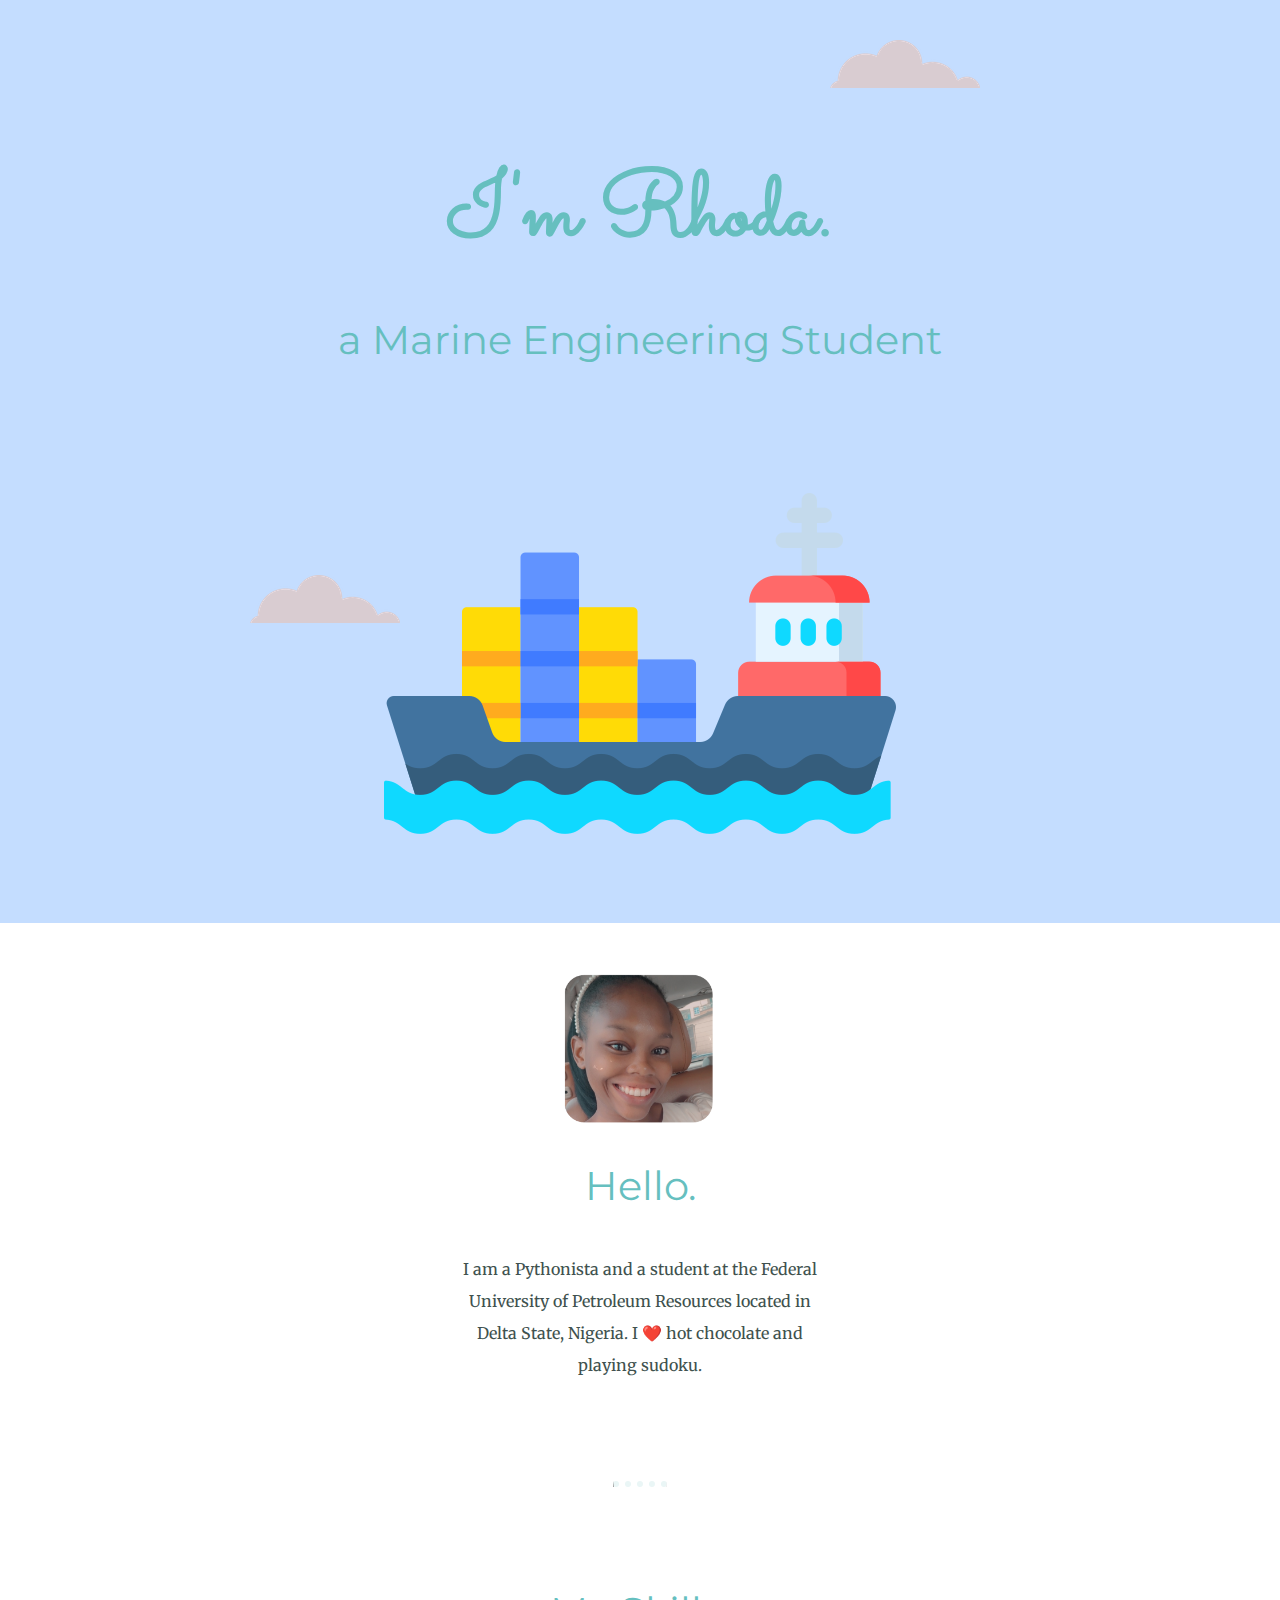
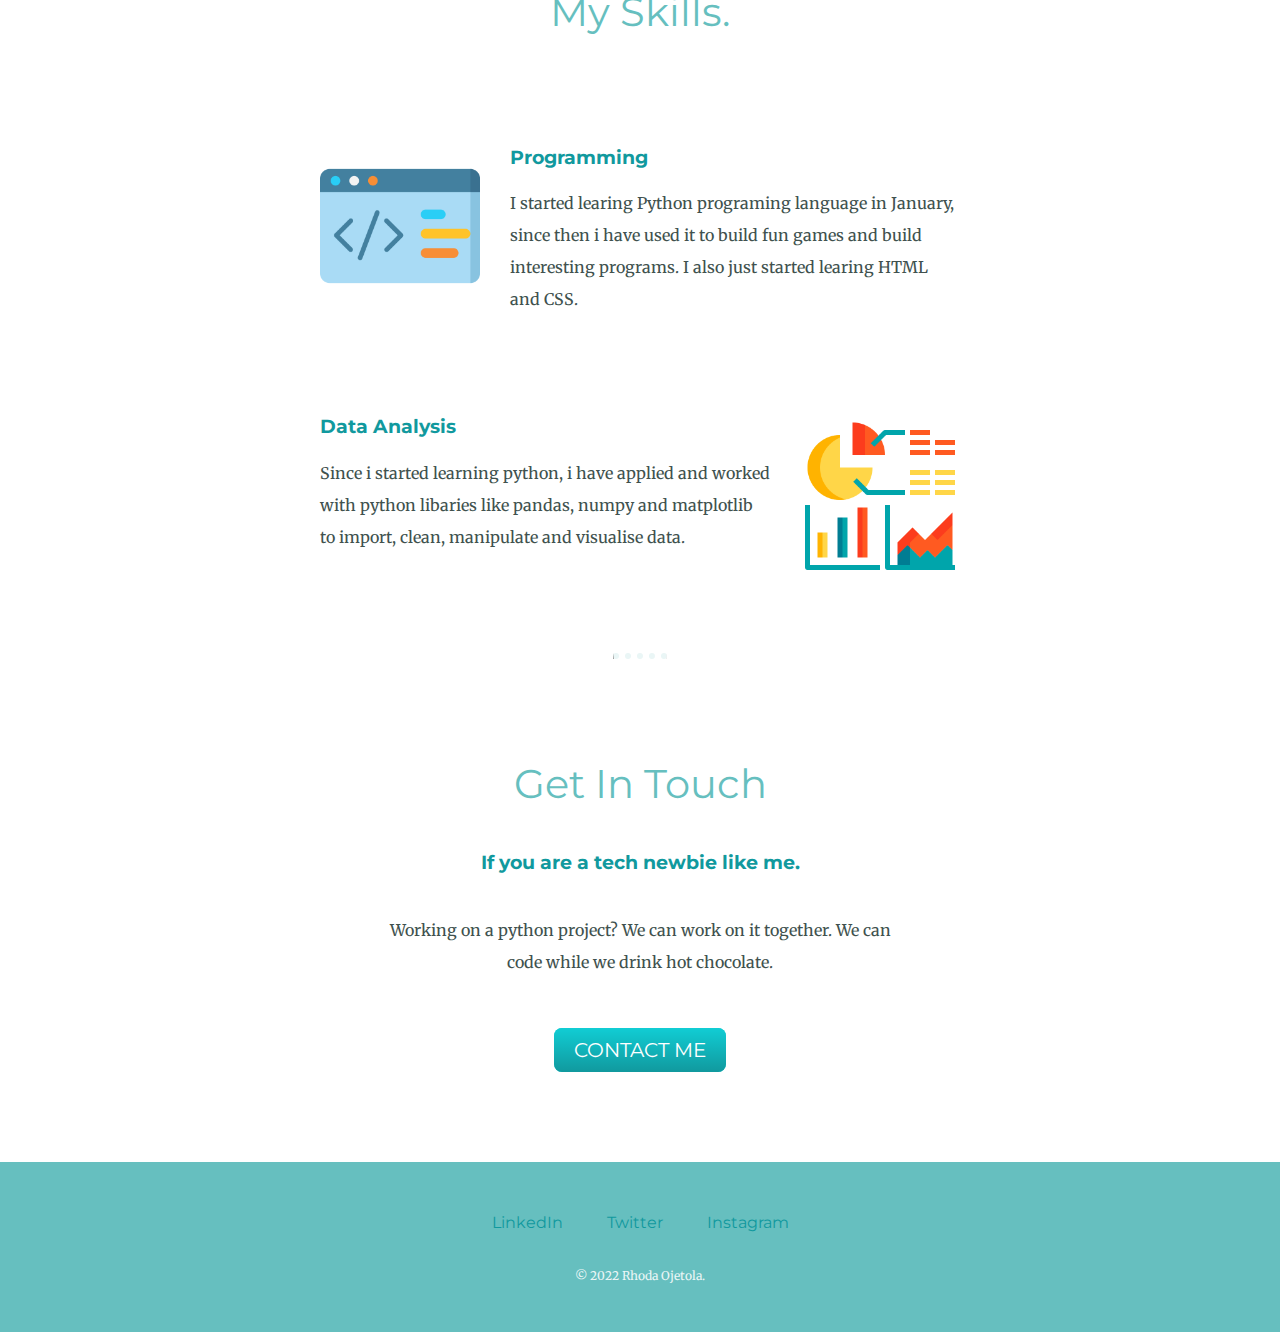
<file: index.html>
<!DOCTYPE html>
<html lang="en" dir="ltr">
  <head>
    <meta charset="utf-8">
    <title>Rhoda Ojetola</title>
    <link rel="stylesheet" type="text/css" href="css/styles.css">
    <link rel="icon"  href="favicon.ico">
    <link rel="preconnect" href="https://fonts.googleapis.com">
<link rel="preconnect" href="https://fonts.gstatic.com" crossorigin>
<link href="https://fonts.googleapis.com/css2?family=Merriweather&family=Montserrat&family=Sacramento&display=swap" rel="stylesheet">
  </head>
  <body>
    <div class="top_container">
      <img class="top-cloud" src="images/cloud.png" alt="cloud-img">
      <h1>I'm Rhoda.</h1>
      <h2>a Marine Engineering Student</h2>
      <img class="bottom-cloud" src="images/cloud.png" alt="cloud-img">
      <img src="images/cargo-ship.png" alt="mountain-img">
    </div>

    <div class="middle-container">
    <div class="profile">
      <img src="images/rhoda.png" alt="picture" height="150px">
      <h2>Hello.</h2>
      <p class="intro">I am a Pythonista and a student at the Federal University of Petroleum Resources located in Delta State, Nigeria. I ❤️ hot chocolate and playing sudoku. </p>
    </div>
    <hr>
    <div class="skills">
      <h2>My Skills.</h2>
      <div class="skill-row">
        <img class="skill-image" src="images/code.png" alt="data-img">
        <h3>Programming</h3>
        <p>I started learing Python programing language in January, since then i have used it to build fun games and build interesting programs. I also just started learing HTML and CSS.</p>
      </div>
      <div class="skill-row">
        <img class="data-image" src="images/analysis.png" alt="laptop-img">
        <h3>Data Analysis</h3>
        <p>Since i started learning python, i have applied and worked with python libaries like pandas, numpy and matplotlib to import, clean, manipulate and visualise data.</p>
      </div>
    </div>
    <hr>
    <div class="contact-me">
      <h2>Get In Touch</h2>
      <h3>If you are a tech newbie like me.</h3>
      <p class="contact-message">Working on a python project? We can work on it together. We can code while we drink hot chocolate.</p>
      <a class="btn" href="contact.html">CONTACT ME</a>
    </div>
  </div>


  <div class="bottom-container">
    <a class="footer-link" href="https://www.linkedin.com/in/rhoda-ojetola-575549181/">LinkedIn</a>
    <a class="footer-link" href="https://twitter.com/NerdySimi">Twitter</a>
    <a class="footer-link" href="https://instagram.com/thefemalemarineengineer?igshid=YmMyMTA2M2Y=">Instagram</a>
    <p class="copyright">© 2022 Rhoda Ojetola.</p>
  </div>

  </body>
</html>
</file>
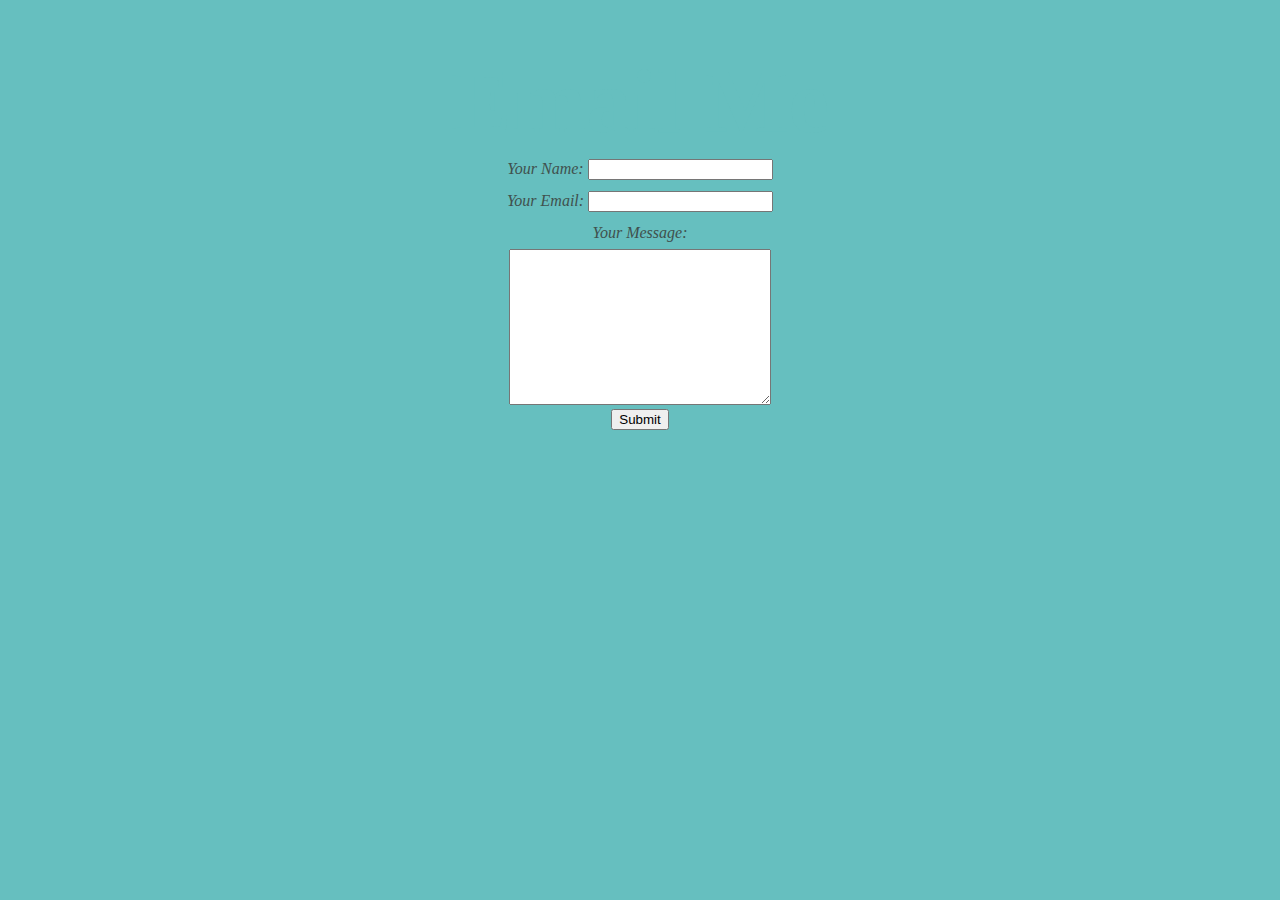
<file: contact.html>
<!DOCTYPE html>
<html lang="en" dir="ltr">
  <head>
    <meta charset="utf-8">
    <title>Contact Me</title>
    <link rel="stylesheet" href="css/styles.css">
  </head>
  <style media="screen">
    body {
      background-color: #66BFBF;
      font-family:'Merriweather', serif;
      color: #40514E;
    }
    label {
      line-height: 2;
    }
  </style>
  <body>
    <h1>Email Me</h1>
    <form action="mailto:momirhoda@gmail.com" method="post" enctype="text/plain">
      <label><em>Your Name:</em></label>
      <input type="text" name="yourName" value=""><br>
      <label><em>Your Email:</em></label>
      <input type="email" name="yourEmail" value=""><br>
      <label><em>Your Message:</em></label><br>
      <textarea name="yourEmail" rows="10" cols="30"></textarea><br>

       <input type="submit" name="">

    </form>
  </body>
</html>
</file>
<file: css/styles.css>
.top_container {
  background-color: #C4DDFF;
  position: relative;
  padding-top: 100px;
}

.middle-container{
  margin: 50px 0 100px;
}


.bottom-container {
background-color: #66BFBF;
height: 100px;
padding: 50px 0 20px;
margin-top: 30px;
}

body {
  color: #40514E;
  margin: 0;
  text-align:center;
  font-family:'Merriweather', serif;
}

h1 {
  color: #66BFBF;
  font-size: 5.625rem;
  margin: 50px auto 0 auto;
  font-family: 'Sacramento',cursive;

}

h2 {
  color: #66BFBF;
  font-size: 2.5rem;
  font-family: 'Montserrat', sans-serif;
  font-weight: normal;
  padding-bottom: 10px;
}

h3 {
  color:  #11999E;
  font-family: 'Montserrat', sans-serif;
}

p {
    line-height: 2;
}

hr {
  margin: 100px auto;
  border-bottom: none;
  border-top: dotted 6px #EAF6F6;
  width: 4%;
}

a {
  color:  #11999E;
  font-family: 'Montserrat', sans-serif;
  margin: 10px 20px;
  text-decoration: none;
}

a:hover {
  color: #EAF6F6;
}

.pro {
  text-decoration: underline;
}

.intro {
  width: 30%;
  margin: auto;
}
.bottom-cloud {
  position: absolute;
  left: 250px;
  bottom: 300px;
}

.top-cloud {
  position: absolute;
  right: 300px;
  top: 40px;
}


.btn {
  color:  #11999E;
  margin-top: 200px;
}

.skill-row {
  width: 50%;
  margin: 100px auto;
  text-align: left;

}

.skill-image {
  width: 25%;
  margin-right: 30px;
  float:left;
}
.data-image {
  width: 25%;
  float: right;
  margin-left: 30px;
}

.btn {
  background:  #11cdd4;
  background-image: -webkit-linear-gradient(top,  #11cdd4, #11999e);
  background-image: -moz-linear-gradient(top,  #11cdd4, #11999e);
  background-image: -ms-linear-gradient(top,  #11cdd4, #11999e);
  background-image: -o-linear-gradient(top,  #11cdd4, #11999e);
  background-image: linear-gradient(to bottom,  #11cdd4, #11999e);
  -webkit-border-radius: 8;
  -moz-border-radius: 8;
  border-radius: 8px;
  font-family: 'Montserrat', sans-serif;
  color: #ffffff;
  font-size: 20px;
  padding: 10px 20px 10px 20px;
  text-decoration: none;
}

.btn:hover {
  background: #30e3cb;
  background-image: -webkit-linear-gradient(top, #30e3cb, #2bc4ad);
  background-image: -moz-linear-gradient(top, #30e3cb, #2bc4ad);
  background-image: -ms-linear-gradient(top, #30e3cb, #2bc4ad);
  background-image: -o-linear-gradient(top, #30e3cb, #2bc4ad);
  background-image: linear-gradient(to bottom, #30e3cb, #2bc4ad);
  text-decoration: none;
}
.contact-message {
  width: 40%;
  margin: 40px auto 60px;
}
.copyright {
  color: #EAF6F6;
  font-size: 0.75rem;
  padding: 20px 0;
}
</file>
